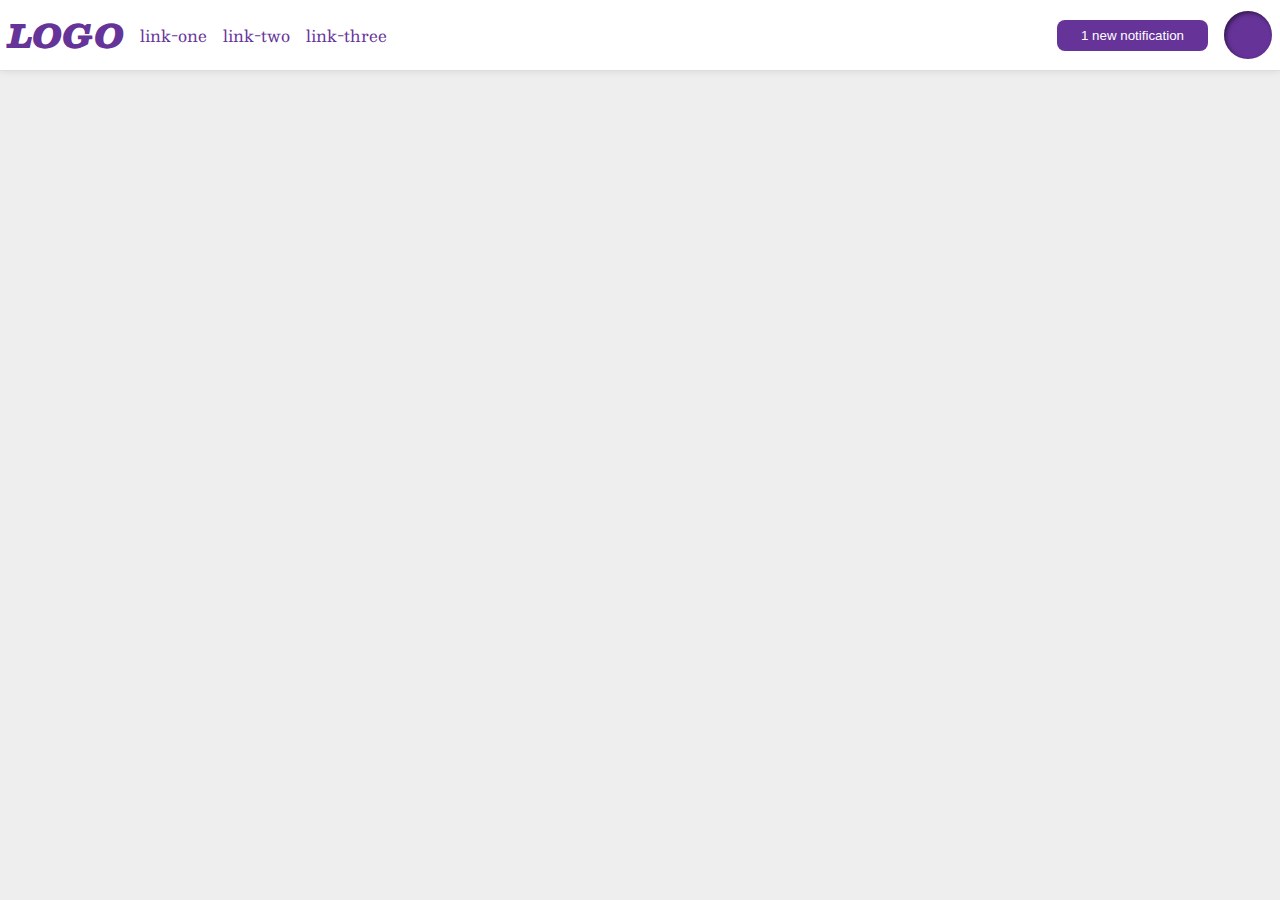
<file: flex/03-flex-header-2/index.html>
<!DOCTYPE html>
<html lang="en">
<head>
  <meta charset="UTF-8">
  <meta http-equiv="X-UA-Compatible" content="IE=edge">
  <meta name="viewport" content="width=device-width, initial-scale=1.0">
  <title>Flex Header 2</title>
  <link rel="stylesheet" href="style.css">
</head>
<body>
  <div class="header">
    <div class="align-right">
      <div class="logo">
        LOGO
      </div>
      <ul class="links">
        <li><a href="google.com">link-one</a></li>
        <li><a href="google.com">link-two</a></li>
        <li><a href="google.com">link-three</a></li>
      </ul>
    </div>
    
    <div class="align-right">
      <button class="notifications">
        1 new notification
      </button>
      <div class="profile-image"></div>
    </div>
    
  </div>
</body>
</html>
</file>
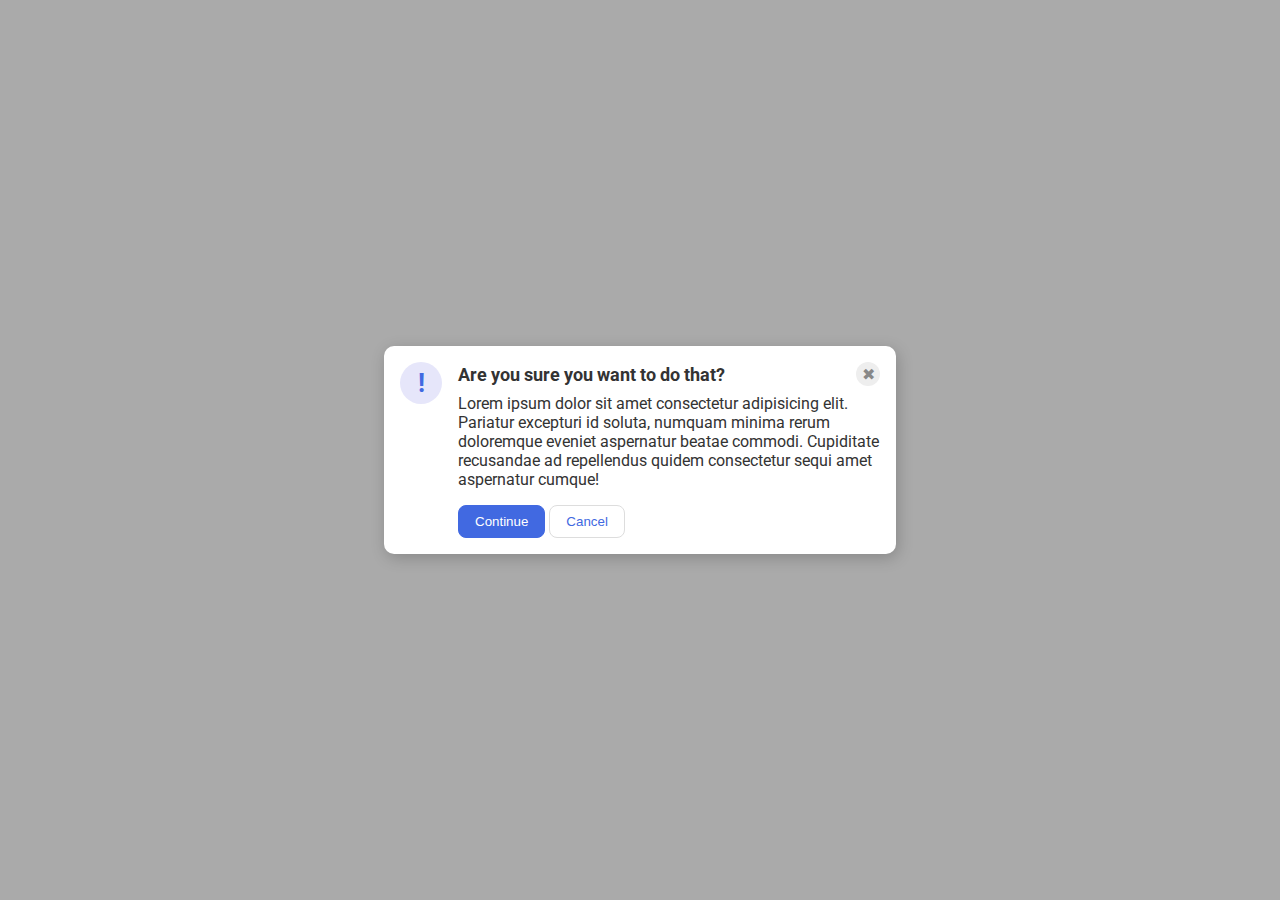
<file: flex/05-flex-modal/index.html>
<!DOCTYPE html>
<html lang="en">
<head>
  <meta charset="UTF-8">
  <meta http-equiv="X-UA-Compatible" content="IE=edge">
  <meta name="viewport" content="width=device-width, initial-scale=1.0">
  <link rel="stylesheet" href="style.css">
  <title>Modal</title>
</head>
<body>
  <div class="modal">
    <div class="icon">!</div>
    <div class="container">
      <div class="header">Are you sure you want to do that?
        <div class="close-button">✖</div>
      </div>
      <div class="text">Lorem ipsum dolor sit amet consectetur adipisicing elit. Pariatur excepturi id soluta, numquam minima rerum doloremque eveniet aspernatur beatae commodi. Cupiditate recusandae ad repellendus quidem consectetur sequi amet aspernatur cumque!</div>
      <button class="continue">Continue</button>
      <button class="cancel">Cancel</button>
    </div>
  </div>
</body>
</html>
</file>
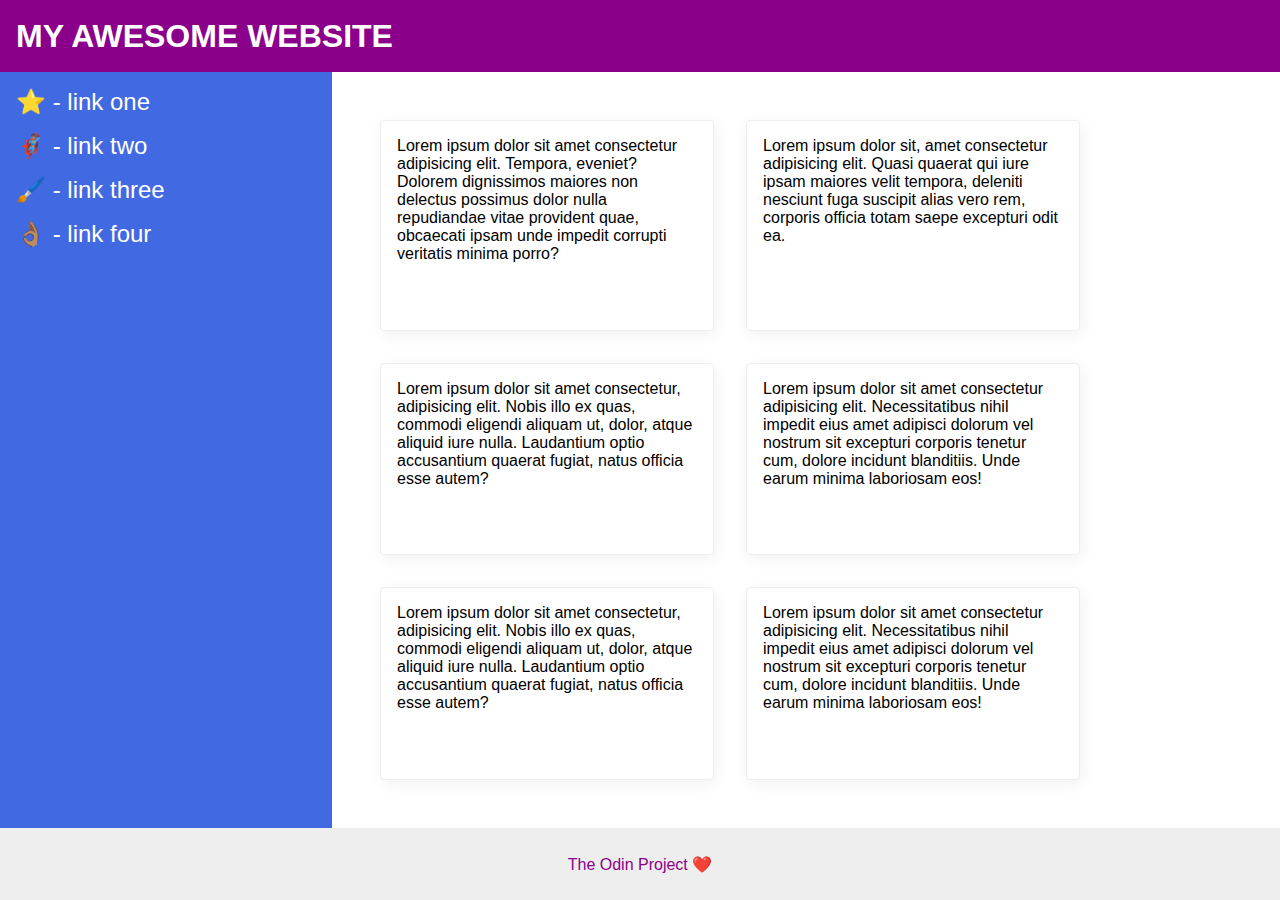
<file: flex/07-flex-layout-2/index.html>
<!DOCTYPE html>
<html lang="en">
<head>
  <meta charset="UTF-8">
  <meta http-equiv="X-UA-Compatible" content="IE=edge">
  <meta name="viewport" content="width=device-width, initial-scale=1.0">
  <title>The Holy Grail</title>
  <link rel="stylesheet" href="style.css">
</head>
<body>
  <div class="header">
    MY AWESOME WEBSITE
  </div>
  <div class="content">
    <div class="sidebar">
      <ul>
        <li><a href="google.com">⭐ - link one</a></li>
        <li><a href="google.com">🦸🏽‍♂️ - link two</a></li>
        <li><a href="google.com">🖌️ - link three</a></li>
        <li><a href="google.com">👌🏽 - link four</a></li>
      </ul>
    </div>
    <div class="container">
      <div class="card">Lorem ipsum dolor sit amet consectetur adipisicing elit. Tempora, eveniet? Dolorem dignissimos maiores non delectus possimus dolor nulla repudiandae vitae provident quae, obcaecati ipsam unde impedit corrupti veritatis minima porro?</div>
      <div class="card">Lorem ipsum dolor sit, amet consectetur adipisicing elit. Quasi quaerat qui iure ipsam maiores velit tempora, deleniti nesciunt fuga suscipit alias vero rem, corporis officia totam saepe excepturi odit ea.</div>
      <div class="card">Lorem ipsum dolor sit amet consectetur, adipisicing elit. Nobis illo ex quas, commodi eligendi aliquam ut, dolor, atque aliquid iure nulla. Laudantium optio accusantium quaerat fugiat, natus officia esse autem?</div>
      <div class="card">Lorem ipsum dolor sit amet consectetur adipisicing elit. Necessitatibus nihil impedit eius amet adipisci dolorum vel nostrum sit excepturi corporis tenetur cum, dolore incidunt blanditiis. Unde earum minima laboriosam eos!</div>
      <div class="card">Lorem ipsum dolor sit amet consectetur, adipisicing elit. Nobis illo ex quas, commodi eligendi aliquam ut, dolor, atque aliquid iure nulla. Laudantium optio accusantium quaerat fugiat, natus officia esse autem?</div>
      <div class="card">Lorem ipsum dolor sit amet consectetur adipisicing elit. Necessitatibus nihil impedit eius amet adipisci dolorum vel nostrum sit excepturi corporis tenetur cum, dolore incidunt blanditiis. Unde earum minima laboriosam eos!</div>
    </div>
  </div>
  <div class="footer">
    The Odin Project ❤️
  </div>
</body>
</html>
</file>
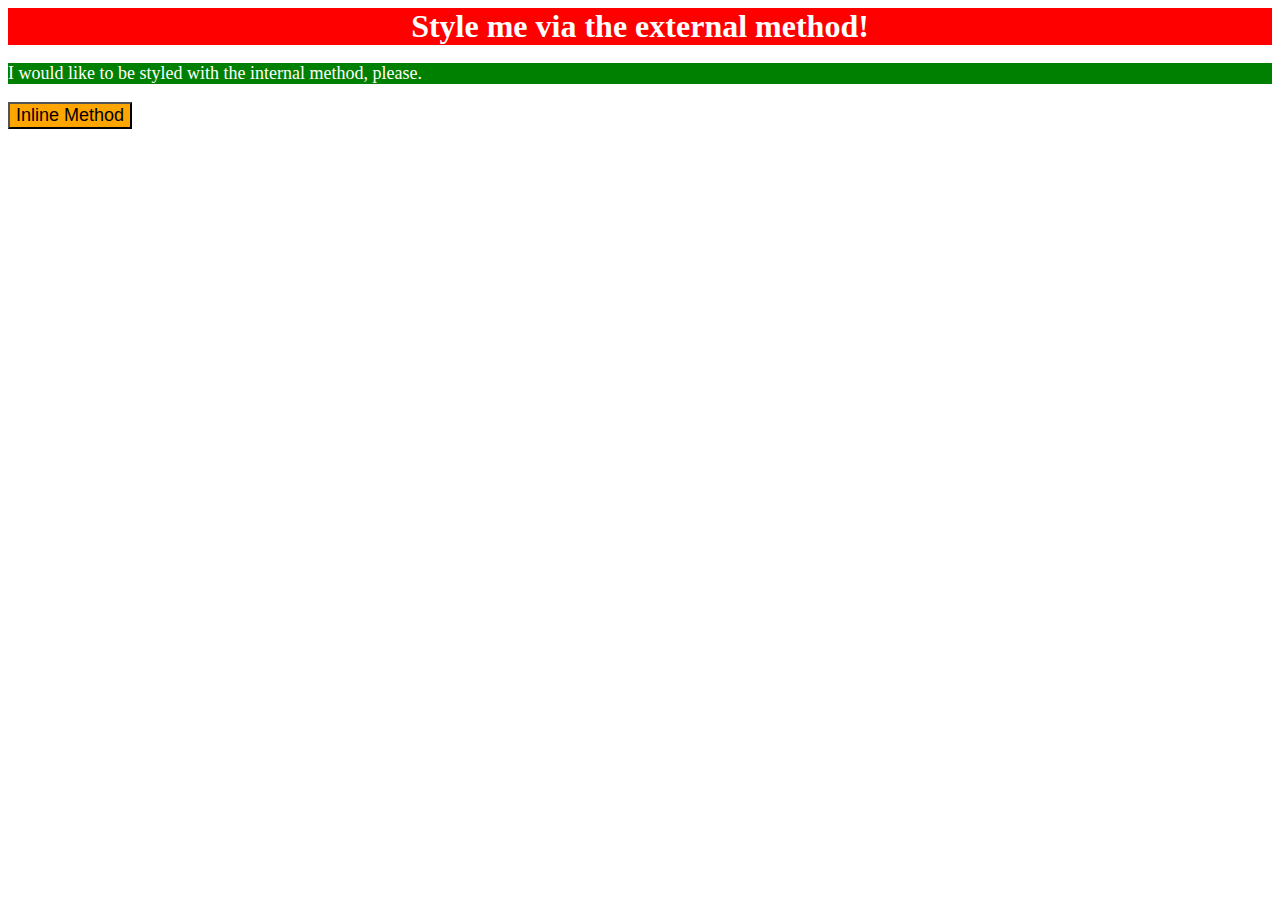
<file: foundations/01-css-methods/index.html>
<!DOCTYPE html>
<html lang="en">
<head>
  <link rel="stylesheet" href="style.css">
  <meta charset="UTF-8">
  <meta http-equiv="X-UA-Compatible" content="IE=edge">
  <meta name="viewport" content="width=device-width, initial-scale=1.0">
  <title>Methods for Adding CSS</title>
</head>
<body>
  <div>Style me via the external method!</div>
  <p>I would like to be styled with the internal method, please.</p>
  <button style="background-color: orange; font-size: 18px; ">Inline Method</button>
</body>

<style>
  p{
    color: white;
    font-size: 18px;
    background-color: green;
    
  }
</style>

</html>
</file>
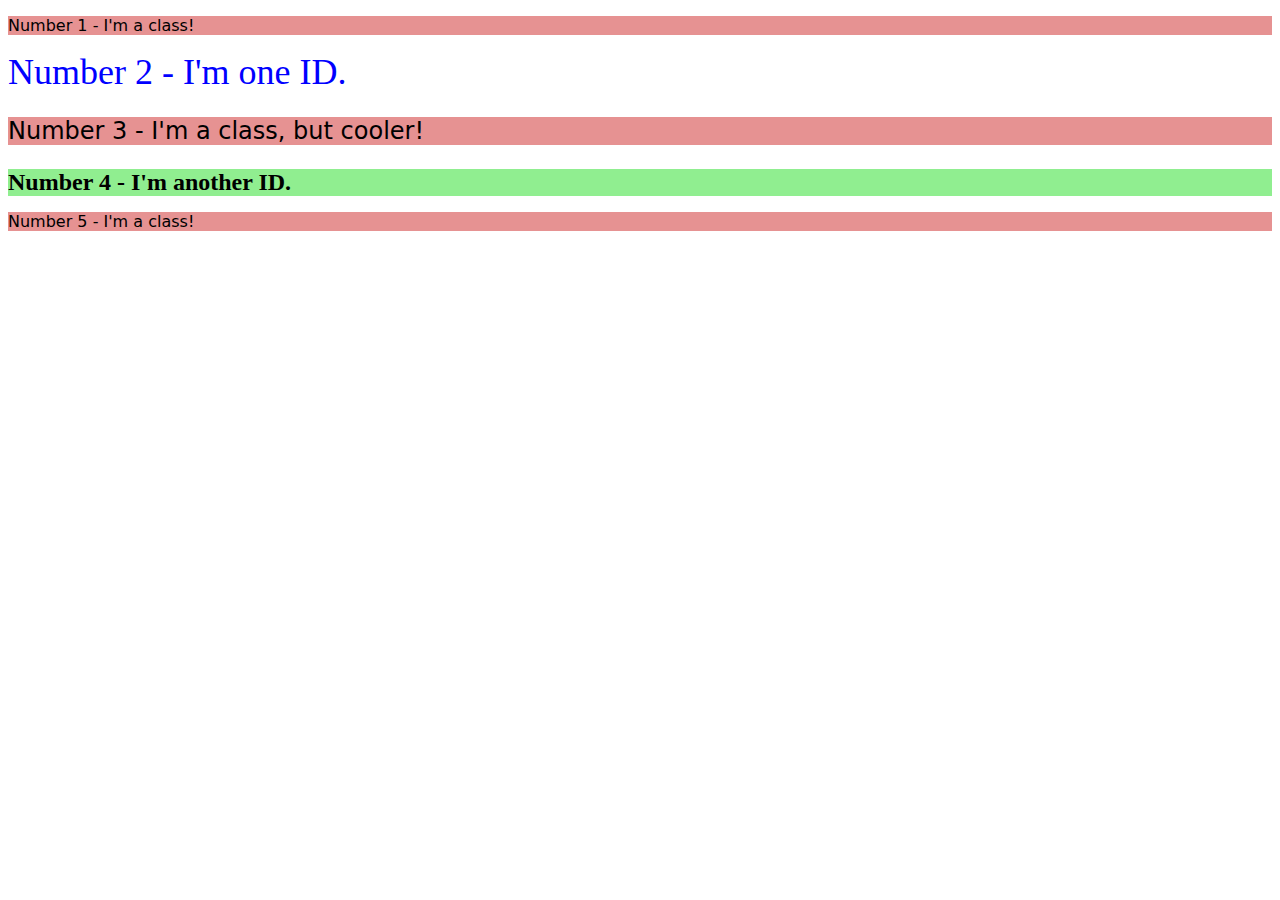
<file: foundations/02-class-id-selectors/index.html>
<!DOCTYPE html>
<html lang="en">
<head>
  <meta charset="UTF-8">
  <meta http-equiv="X-UA-Compatible" content="IE=edge">
  <meta name="viewport" content="width=device-width, initial-scale=1.0">
  <title>Class and ID Selectors</title>
  <link rel="stylesheet" href="style.css">
</head>
<body>
  <p class="odd">Number 1 - I'm a class!</p>
  <div id="second">Number 2 - I'm one ID.</div>
  <p class="odd addition">Number 3 - I'm a class, but cooler!</p>
  <div id="fourth">Number 4 - I'm another ID.</div>
  <p class="odd">Number 5 - I'm a class!</p>
</body>
</html>
</file>
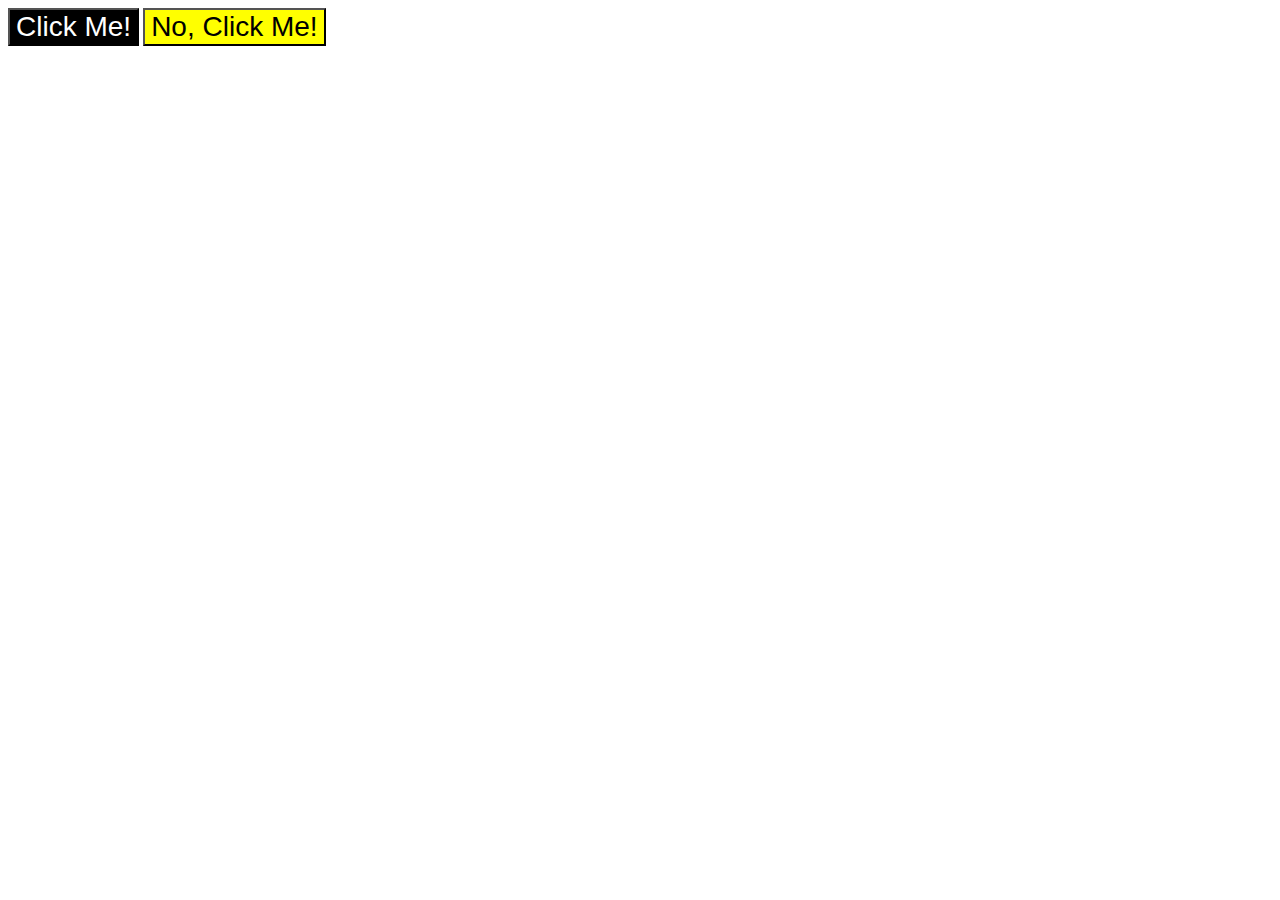
<file: foundations/03-grouping-selectors/index.html>
<!DOCTYPE html>
<html lang="en">
<head>
  <meta charset="UTF-8">
  <meta http-equiv="X-UA-Compatible" content="IE=edge">
  <meta name="viewport" content="width=device-width, initial-scale=1.0">
  <title>Grouping Selectors</title>
  <link rel="stylesheet" href="style.css">
</head>
<body>
  <button class="first">Click Me!</button>
  <button class="second">No, Click Me!</button>
</body>
</html>
</file>
<file: flex/03-flex-header-2/style.css>
/* this is some magical font-importing.  
you'll learn about it later. */
@import url('https://fonts.googleapis.com/css2?family=Besley:ital,wght@0,400;1,900&display=swap');

body {
  margin: 0;
  background: #eee;
  font-family: Besley, serif;
}

.header {
  background: white;
  border-bottom: 1px solid #ddd;
  box-shadow: 0 0 8px rgba(0,0,0,.1);
  display: flex;
  padding: 8px;
  justify-content: space-between;
}

.profile-image {
  background: rebeccapurple;
  box-shadow: inset 2px 2px 4px rgba(0,0,0,.5);
  border-radius: 50%;
  width: 48px;
  height:  48px;
}

.logo {
  color: rebeccapurple;
  font-size: 32px;
  font-weight: 900;
  font-style: italic;
}

button {
  border: none;
  border-radius: 8px;
  background: rebeccapurple;
  color: white;
  padding: 8px 24px;
  flex: 1 2 0;
}

a {
  /* this removes the line under our links */
  text-decoration: none;
  color: rebeccapurple;
}

ul {
  list-style-type: none;
  display: flex;
  gap: 16px;
  margin: 0;
  padding: 0;
}

.align-left,.align-right{
  display: flex;
  gap: 16px;
  align-items: center;
}
</file>
<file: flex/05-flex-modal/style.css>
@import url('https://fonts.googleapis.com/css2?family=Roboto:wght@400;700&display=swap');

html, body {
  height: 100%;
}

body {
  font-family: Roboto, sans-serif;
  margin: 0;
  background: #aaa;
  color: #333;
  /* I'll give you this one for free lol */
  display: flex;
  align-items: center;
  justify-content: center;
}

.modal {
  background: white;
  width: 480px;
  border-radius: 10px;
  box-shadow: 2px 4px 16px rgba(0,0,0,.2);
}

.icon {
  color: royalblue;
  font-size: 26px;
  font-weight: 700;
  background: lavender;
  width: 42px;
  height: 42px;
  border-radius: 50%;
  display: flex;
  align-items: center;
  justify-content: center;
}

.close-button {
  background: #eee;
  border-radius: 50%;
  color: #888;
  font-weight: 400;
  font-size: 16px;
  height: 24px;
  width: 24px;
  display: flex;
  align-items: center;
  justify-content: center;
}

button {
  padding: 8px 16px;
  border-radius: 8px;
}

button.continue {
  background: royalblue;
  border: 1px solid royalblue;
  color: white;
}

button.cancel {
  background: white;
  border: 1px solid #ddd;
  color: royalblue;
}

/* ------------------ */

.header{
  font-weight: bold;
  font-size: 18px;
  margin-bottom: 8px;
  display: flex;
  align-items: center;
  justify-content: space-between;
}


.modal{
  display: flex;
  padding: 16px;
  gap: 16px;
}

.text{
  margin-bottom: 16px;
}

.icon{
  flex-shrink: 0;
}
</file>
<file: flex/07-flex-layout-2/style.css>
body {
  font-family: -apple-system, BlinkMacSystemFont, 'Segoe UI', Roboto, Oxygen, Ubuntu, Cantarell, 'Open Sans', 'Helvetica Neue', sans-serif;
  margin: 0;
  min-height: 100vh;
}

.header {
  height: 72px;
  background: darkmagenta;
  color: white;
}

.footer {
  height: 72px;
  background: #eee;
  color: darkmagenta;
}

.sidebar {
  width: 300px;
  background: royalblue;
}

.card {
  border: 1px solid #eee;
  box-shadow: 2px 4px 16px rgba(0,0,0,.06);
  border-radius: 4px;
}

/* ------------------- */

ul{
  margin: 0;
  padding: 0;
  list-style: none;
}

a{
  text-decoration: none;
  color: white;
  font-size: 24px;
}

li{
  margin-bottom: 16px;
}

body{
  display: flex;
  flex-direction: column;
  
}

.header{
  display: flex;
  align-items: center;
  font-size: 32px;
  font-weight: bold;
  padding: 0 16px;
}

.content{
  flex: 1;
  display: flex;
}

.sidebar{
  flex-shrink: 0;
  padding: 16px;
}

.container{
  padding: 32px;
  display: flex;
  flex-wrap: wrap;
}

.card{
  padding: 16px;
  margin: 16px;
  width: 300px;
}

.footer{
  display: flex;
  align-items: center;
  justify-content: center;
}
</file>
<file: foundations/01-css-methods/style.css>
div {
    color: white;
    background-color: red;
    font-size: 32px;
    text-align: center;
    font-weight: bold;
}
</file>
<file: foundations/02-class-id-selectors/style.css>
.odd {
    background-color: rgb(230, 146, 146);
    font-family: Verdana, "DejaVu Sans", sand-serif;
}

#second{
    color: blue;
    font-size: 36px;
}

.addition{
    font-size: 24px;
}

#fourth{
    background-color: lightgreen;
    font-size: 24px;
    font-weight: bold;
}
</file>
<file: foundations/03-grouping-selectors/style.css>
.first,.second{
    font-size: 28px;
    font-family: Helvetica, 'Times New Roman', sans-serif;
}

.first{
    background-color: black;
    color: white;
}

.second{
    background-color: yellow;
}
</file>
